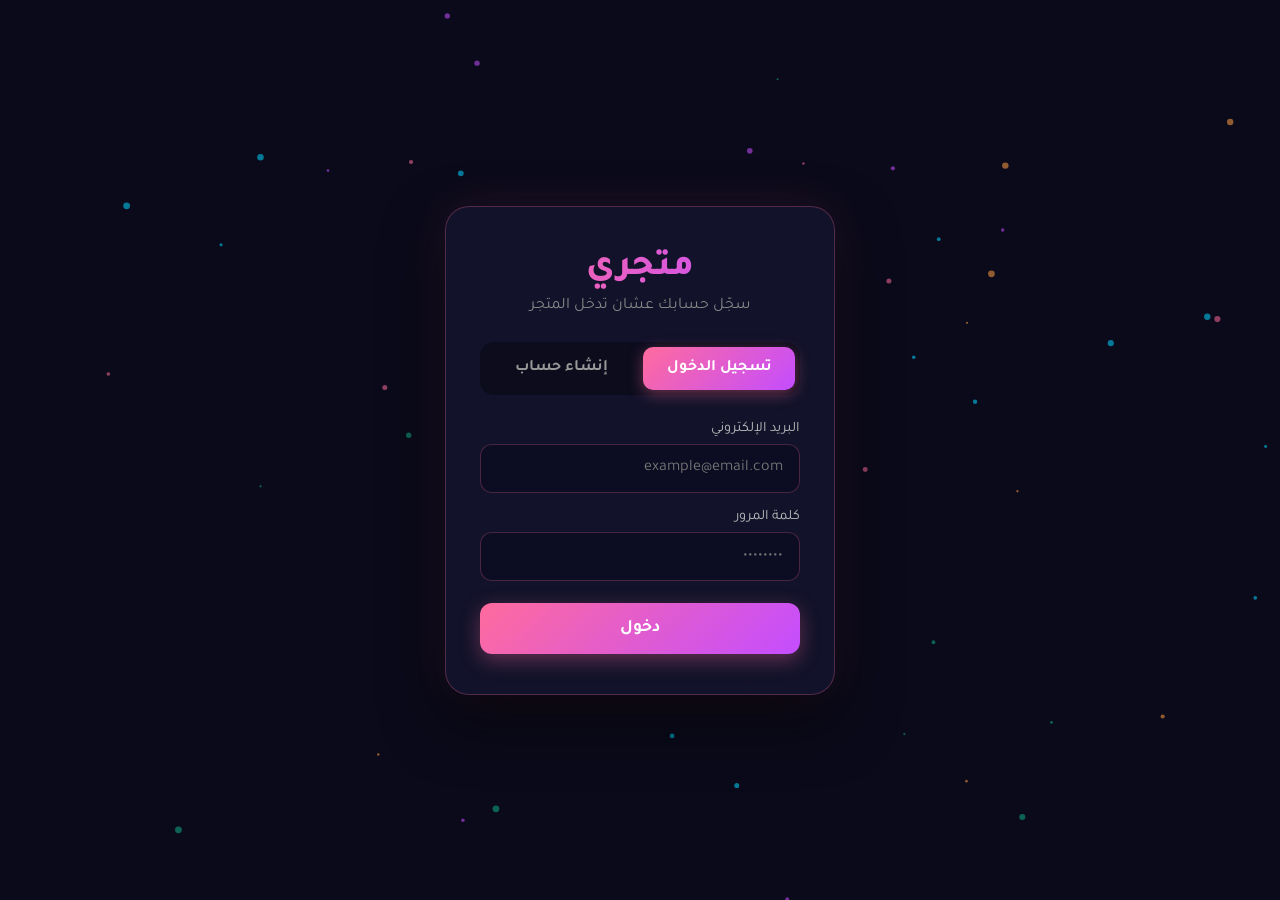
<file: public/index.html>
<!DOCTYPE html>
<html lang="ar" dir="rtl">
<head>
  <meta charset="UTF-8">
  <meta name="viewport" content="width=device-width, initial-scale=1.0">
  <title>متجري - تسوق أونلاين</title>
  <link rel="stylesheet" href="style.css">
  <link href="https://fonts.googleapis.com/css2?family=Tajawal:wght@400;500;700&display=swap" rel="stylesheet">
  <style>
    .user-area { display:flex; align-items:center; gap:10px; }
    .user-avatar {
      width:36px; height:36px; border-radius:50%; object-fit:cover;
      border:2px solid #ff6b9d; background:#1a1a2e; cursor:pointer;
    }
    .user-name { color:#ff6b9d; font-weight:600; cursor:pointer; max-width:120px; overflow:hidden; text-overflow:ellipsis; white-space:nowrap; }
    /* Profile Modal */
    .profile-modal {
      display:none; position:fixed; inset:0; background:rgba(0,0,0,.75); z-index:300;
      align-items:center; justify-content:center; backdrop-filter:blur(6px);
    }
    .profile-modal.show { display:flex; }
    .profile-box {
      background:rgba(20,20,45,.95); border-radius:20px; padding:32px;
      width:90%; max-width:420px; border:1px solid rgba(255,107,157,.3);
      box-shadow:0 20px 50px rgba(0,0,0,.5); animation:cardIn .4s ease;
    }
    @keyframes cardIn { from{opacity:0;transform:scale(.95)} to{opacity:1;transform:none} }
    .profile-box h3 { margin-bottom:20px; background:linear-gradient(90deg,#ff6b9d,#c44dff); -webkit-background-clip:text; -webkit-text-fill-color:transparent; }
    .profile-avatar-wrap { text-align:center; margin-bottom:20px; }
    .profile-avatar-wrap img {
      width:100px; height:100px; border-radius:50%; object-fit:cover;
      border:3px solid #5865F2; background:#111;
    }
    .profile-box .form-group { margin-bottom:14px; }
    .profile-box label { display:block; margin-bottom:6px; color:#aaa; font-size:.9rem; }
    .profile-box input, .profile-box textarea {
      width:100%; padding:12px 14px; border-radius:10px; border:1px solid rgba(255,107,157,.25);
      background:rgba(10,10,30,.6); color:#eee; font-family:inherit; font-size:1rem;
    }
    .profile-actions { display:flex; gap:10px; margin-top:18px; }
    .profile-actions button { flex:1; }
  </style>
</head>
<body>
  <canvas id="particles-canvas"></canvas>

  <header>
    <div class="container header-content">
      <div class="logo">
        <h1>متجري</h1>
        <span>تسوق بثقة</span>
      </div>
      <nav>
        <a href="index.html" class="active">الرئيسية</a>
        <a href="admin.html">لوحة التحكم</a>
      </nav>
      <div class="user-area" id="user-area" style="display:none;">
        <img id="header-avatar" class="user-avatar" src="" alt="avatar" onclick="openProfile()">
        <span class="user-name" id="header-name" onclick="openProfile()">—</span>
        <a href="#" id="logout-btn" style="color:#ff6b9d;font-size:.9rem;">خروج</a>
      </div>
      <div class="cart-icon" onclick="toggleCart()">
        🛒 <span id="cart-count">0</span>
      </div>
    </div>
  </header>

  <main class="container">
    <section class="hero">
      <h2>مرحباً بك في متجرنا</h2>
      <p>تجربة تسوق فاخرة مع تأثيرات تفاعلية. حرّك الماوس وشاهد السحر.</p>
    </section>

    <section class="products-section">
      <h2 class="section-title">منتجاتنا</h2>
      <div id="products-grid" class="products-grid">
        <p class="empty-msg">جاري تحميل المنتجات...</p>
      </div>
    </section>
  </main>

  <!-- سلة التسوق -->
  <div id="cart-sidebar" class="cart-sidebar">
    <div class="cart-header">
      <h3>سلة التسوق</h3>
      <button onclick="toggleCart()" class="close-btn">×</button>
    </div>
    <div id="cart-items" class="cart-items"></div>
    <div class="cart-footer">
      <div class="cart-total">المجموع: <span id="cart-total">0</span> ر.س</div>
      <div id="checkout-form" style="display:none; margin-top:15px;">
        <input type="text" id="cust-name" placeholder="اسمك" style="width:100%;margin-bottom:8px;padding:10px;border-radius:6px;border:1px solid #ddd;">
        <input type="text" id="cust-phone" placeholder="رقم الجوال" style="width:100%;margin-bottom:8px;padding:10px;border-radius:6px;border:1px solid #ddd;">
      </div>
      <button class="checkout-btn" onclick="checkout()">إتمام الشراء</button>
    </div>
  </div>
  <div id="overlay" class="overlay" onclick="toggleCart()"></div>

  <!-- Profile Modal -->
  <div class="profile-modal" id="profile-modal">
    <div class="profile-box">
      <h3>إعدادات الحساب</h3>
      <div class="profile-avatar-wrap">
        <img id="profile-avatar-preview" src="" alt="avatar">
        <div style="margin-top:10px;">
          <input type="file" id="profile-avatar-input" accept="image/*" style="display:none">
          <button type="button" class="btn-secondary" onclick="document.getElementById('profile-avatar-input').click()" style="font-size:.9rem;">تغيير الصورة</button>
        </div>
      </div>
      <div class="form-group">
        <label>الاسم الظاهر</label>
        <input type="text" id="profile-display-name" placeholder="اسمك">
      </div>
      <div class="form-group">
        <label>البريد الإلكتروني</label>
        <input type="email" id="profile-email" readonly style="opacity:.7">
      </div>
      <div class="form-group">
        <label>اسم المستخدم</label>
        <input type="text" id="profile-username" readonly style="opacity:.7">
      </div>
      <div class="profile-actions">
        <button class="btn-secondary" onclick="closeProfile()">إغلاق</button>
        <button class="btn-primary" onclick="saveProfile()">حفظ التغييرات</button>
      </div>
      <p id="profile-msg" style="margin-top:12px;text-align:center;color:#ff6b9d;"></p>
    </div>
  </div>

  <footer>
    <div class="container">
      <p>© 2026 متجري - يعمل بقاعدة بيانات SQLite حقيقية</p>
    </div>
  </footer>

  <script src="script.js"></script>
  <script>
    // Force login
    (async function() {
      const token = localStorage.getItem('user_token');
      if (!token) {
        location.href = 'auth.html';
        return;
      }
      try {
        const res = await fetch('/api/auth/me', { headers: { 'X-User-Token': token } });
        const data = await res.json();
        if (!data.logged_in) {
          localStorage.removeItem('user_token');
          location.href = 'auth.html';
          return;
        }
        // show user
        document.getElementById('user-area').style.display = 'flex';
        document.getElementById('header-name').textContent = data.display_name || data.username;
        const av = document.getElementById('header-avatar');
        av.src = data.avatar || 'https://cdn.discordapp.com/embed/avatars/0.png';
        window.currentUser = data;
      } catch {
        location.href = 'auth.html';
      }
    })();

    function openProfile() {
      const u = window.currentUser;
      if (!u) return;
      document.getElementById('profile-display-name').value = u.display_name || u.username || '';
      document.getElementById('profile-email').value = u.email || '';
      document.getElementById('profile-username').value = u.username || '';
      document.getElementById('profile-avatar-preview').src = u.avatar || 'https://cdn.discordapp.com/embed/avatars/0.png';
      document.getElementById('profile-msg').textContent = '';
      document.getElementById('profile-modal').classList.add('show');
    }
    function closeProfile() {
      document.getElementById('profile-modal').classList.remove('show');
    }

    let pendingAvatar = null;
    document.getElementById('profile-avatar-input').onchange = function(e) {
      const file = e.target.files[0];
      if (!file) return;
      const reader = new FileReader();
      reader.onload = function(ev) {
        pendingAvatar = ev.target.result;
        document.getElementById('profile-avatar-preview').src = pendingAvatar;
      };
      reader.readAsDataURL(file);
    };

    async function saveProfile() {
      const token = localStorage.getItem('user_token');
      const body = {
        display_name: document.getElementById('profile-display-name').value.trim()
      };
      if (pendingAvatar) body.avatar = pendingAvatar;
      const res = await fetch('/api/auth/profile', {
        method: 'POST',
        headers: { 'Content-Type': 'application/json', 'X-User-Token': token },
        body: JSON.stringify(body)
      });
      const data = await res.json();
      const msg = document.getElementById('profile-msg');
      if (res.ok) {
        msg.textContent = 'تم الحفظ بنجاح';
        msg.style.color = '#10ac84';
        window.currentUser = data.user;
        document.getElementById('header-name').textContent = data.user.display_name || data.user.username;
        document.getElementById('header-avatar').src = data.user.avatar || 'https://cdn.discordapp.com/embed/avatars/0.png';
        pendingAvatar = null;
        setTimeout(closeProfile, 900);
      } else {
        msg.textContent = data.error || 'خطأ';
        msg.style.color = '#ff6b9d';
      }
    }

    document.getElementById('logout-btn').onclick = async (e) => {
      e.preventDefault();
      const token = localStorage.getItem('user_token');
      await fetch('/api/auth/logout', { method: 'DELETE', headers: { 'X-User-Token': token } });
      localStorage.removeItem('user_token');
      location.href = 'auth.html';
    };
  </script>
</body>
</html>
</file>
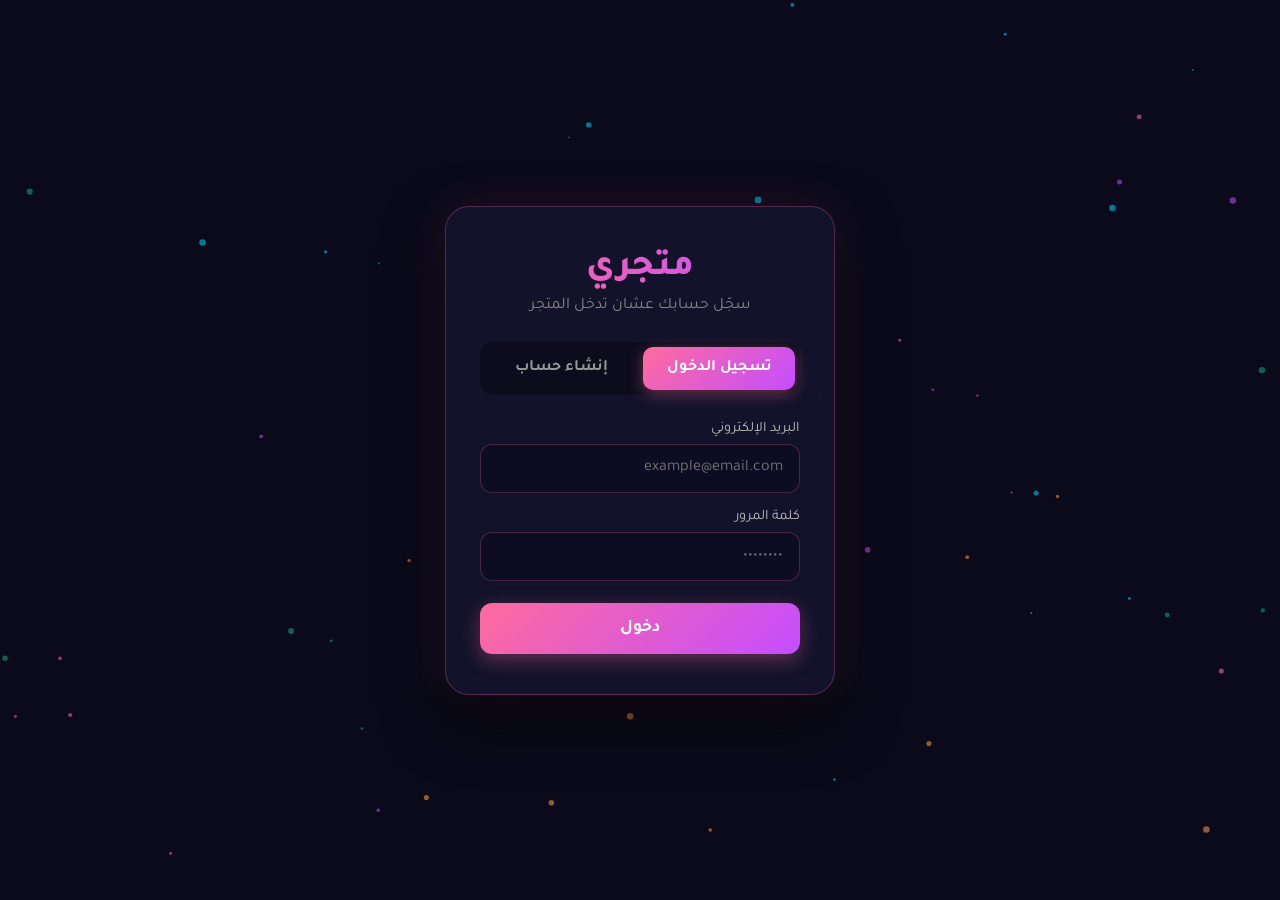
<file: public/auth.html>
<!DOCTYPE html>
<html lang="ar" dir="rtl">
<head>
<meta charset="UTF-8"><meta name="viewport" content="width=device-width,initial-scale=1">
<title>تسجيل الدخول - متجري</title>
<link href="https://fonts.googleapis.com/css2?family=Tajawal:wght@400;500;700;800&display=swap" rel="stylesheet">
<style>
*{margin:0;padding:0;box-sizing:border-box}
body{font-family:'Tajawal',sans-serif;background:#0a0a1a;color:#e8e8f0;min-height:100vh;display:flex;align-items:center;justify-content:center;overflow:hidden}
#particles-canvas{position:fixed;inset:0;z-index:0;pointer-events:none}
.auth-container{position:relative;z-index:1;width:100%;max-width:430px;padding:20px}
.auth-card{background:rgba(20,20,45,.88);backdrop-filter:blur(22px);border-radius:24px;border:1px solid rgba(255,107,157,.28);box-shadow:0 25px 60px rgba(0,0,0,.55),0 0 50px rgba(255,107,157,.12);padding:40px 34px;animation:cardIn .6s ease}
@keyframes cardIn{from{opacity:0;transform:translateY(30px) scale(.95)}to{opacity:1;transform:none}}
.logo{text-align:center;margin-bottom:26px}
.logo h1{font-size:2.3rem;font-weight:800;background:linear-gradient(90deg,#ff6b9d,#c44dff,#00d4ff,#ff6b9d);background-size:300% 100%;-webkit-background-clip:text;-webkit-text-fill-color:transparent;animation:grad 4s ease infinite}
@keyframes grad{0%,100%{background-position:0%}50%{background-position:100%}}
.logo p{color:#888;margin-top:6px}
.tabs{display:flex;gap:6px;margin-bottom:26px;background:rgba(0,0,0,.3);border-radius:14px;padding:5px}
.tab{flex:1;text-align:center;padding:12px;border-radius:10px;cursor:pointer;font-weight:600;color:#999;transition:.3s}
.tab.active{background:linear-gradient(135deg,#ff6b9d,#c44dff);color:#fff;box-shadow:0 4px 15px rgba(255,107,157,.4)}
.form-group{margin-bottom:16px}
.form-group label{display:block;margin-bottom:6px;color:#bbb;font-size:.9rem}
.form-group input{width:100%;padding:14px 16px;border:1px solid rgba(255,107,157,.25);border-radius:12px;background:rgba(10,10,30,.6);color:#eee;font-family:inherit;font-size:1rem;transition:.25s}
.form-group input:focus{outline:none;border-color:#ff6b9d;box-shadow:0 0 0 3px rgba(255,107,157,.2)}
.btn-main{width:100%;padding:15px;background:linear-gradient(135deg,#ff6b9d,#c44dff);border:none;border-radius:12px;color:#fff;font-family:inherit;font-size:1.1rem;font-weight:700;cursor:pointer;transition:.3s;box-shadow:0 6px 20px rgba(255,107,157,.35);margin-top:6px}
.btn-main:hover{transform:translateY(-2px);box-shadow:0 10px 28px rgba(255,107,157,.5)}
.btn-main:disabled{opacity:.6;cursor:not-allowed;transform:none}
.msg{margin-top:14px;padding:12px;border-radius:10px;text-align:center;font-size:.95rem;display:none}
.msg.error{background:rgba(231,76,60,.15);color:#ff6b6b;display:block}
.msg.success{background:rgba(16,172,132,.15);color:#10ac84;display:block}
.msg.info{background:rgba(52,152,219,.15);color:#3498db;display:block}
.hidden{display:none!important}
.code-hint{background:rgba(255,107,157,.1);border:1px dashed rgba(255,107,157,.4);border-radius:10px;padding:12px;margin-bottom:14px;text-align:center;font-size:.9rem;color:#ff6b9d}
</style>
</head>
<body>
<canvas id="particles-canvas"></canvas>
<div class="auth-container">
  <div class="auth-card">
    <div class="logo"><h1>متجري</h1><p>سجّل حسابك عشان تدخل المتجر</p></div>
    <div class="tabs" id="main-tabs">
      <div class="tab active" data-tab="login">تسجيل الدخول</div>
      <div class="tab" data-tab="register">إنشاء حساب</div>
    </div>
    <form id="login-form">
      <div class="form-group"><label>البريد الإلكتروني</label><input type="email" id="login-email" required placeholder="example@email.com"></div>
      <div class="form-group"><label>كلمة المرور</label><input type="password" id="login-password" required placeholder="••••••••"></div>
      <button type="submit" class="btn-main">دخول</button>
      <div class="msg" id="login-msg"></div>
    </form>
    <form id="register-form" class="hidden">
      <div class="form-group"><label>اسم المستخدم</label><input type="text" id="reg-username" required placeholder="اسمك"></div>
      <div class="form-group"><label>البريد الإلكتروني</label><input type="email" id="reg-email" required placeholder="example@email.com"></div>
      <div class="form-group"><label>كلمة المرور</label><input type="password" id="reg-password" required minlength="6" placeholder="6 أحرف على الأقل"></div>
      <button type="submit" class="btn-main">إنشاء حساب</button>
      <div class="msg" id="reg-msg"></div>
    </form>
    <form id="verify-form" class="hidden">
      <div class="code-hint" id="code-hint">أدخل كود التحقق</div>
      <div class="form-group"><label>كود التحقق</label><input type="text" id="verify-code" required maxlength="6" placeholder="000000" style="text-align:center;font-size:1.5rem;letter-spacing:10px"></div>
      <button type="submit" class="btn-main">تفعيل الحساب</button>
      <div class="msg" id="verify-msg"></div>
    </form>
  </div>
</div>
<script>
const API='';
let pendingEmail='';
const canvas=document.getElementById('particles-canvas'),ctx=canvas.getContext('2d');
let w,h,particles=[];
const colors=['#ff6b9d','#c44dff','#00d4ff','#ff9f43','#10ac84'];
function resize(){w=canvas.width=innerWidth;h=canvas.height=innerHeight}
resize();addEventListener('resize',resize);
for(let i=0;i<55;i++)particles.push({x:Math.random()*w,y:Math.random()*h,vx:(Math.random()-.5)*.5,vy:(Math.random()-.5)*.5,size:Math.random()*2.5+1,color:colors[Math.floor(Math.random()*colors.length)]});
function animate(){ctx.clearRect(0,0,w,h);particles.forEach(p=>{p.x+=p.vx;p.y+=p.vy;if(p.x<0||p.x>w)p.vx*=-1;if(p.y<0||p.y>h)p.vy*=-1;ctx.beginPath();ctx.arc(p.x,p.y,p.size,0,Math.PI*2);ctx.fillStyle=p.color;ctx.globalAlpha=.55;ctx.fill()});ctx.globalAlpha=1;requestAnimationFrame(animate)}
animate();
// if already logged in → go to shop
(async()=>{const t=localStorage.getItem('user_token');if(!t)return;try{const r=await fetch(API+'/api/auth/me',{headers:{'X-User-Token':t}});const d=await r.json();if(d.logged_in)location.href='index.html'}catch{}})();
document.querySelectorAll('.tab').forEach(tab=>{tab.onclick=()=>{document.querySelectorAll('.tab').forEach(t=>t.classList.remove('active'));tab.classList.add('active');const n=tab.dataset.tab;document.getElementById('login-form').classList.toggle('hidden',n!=='login');document.getElementById('register-form').classList.toggle('hidden',n!=='register');document.getElementById('verify-form').classList.add('hidden');document.getElementById('main-tabs').classList.remove('hidden')}});
function showMsg(id,text,type){const el=document.getElementById(id);el.textContent=text;el.className='msg '+type}
document.getElementById('register-form').onsubmit=async e=>{e.preventDefault();const btn=e.target.querySelector('button');btn.disabled=true;const body={username:document.getElementById('reg-username').value.trim(),email:document.getElementById('reg-email').value.trim(),password:document.getElementById('reg-password').value};try{const res=await fetch(API+'/api/auth/register',{method:'POST',headers:{'Content-Type':'application/json'},body:JSON.stringify(body)});const data=await res.json();if(res.ok){pendingEmail=body.email;document.getElementById('register-form').classList.add('hidden');document.getElementById('main-tabs').classList.add('hidden');document.getElementById('verify-form').classList.remove('hidden');let h='أدخل كود التحقق';if(data.debug_code)h+=' (للاختبار: <b>'+data.debug_code+'</b>)';document.getElementById('code-hint').innerHTML=h;showMsg('verify-msg',data.message,'info')}else showMsg('reg-msg',data.error||'خطأ','error')}catch{showMsg('reg-msg','خطأ اتصال','error')}btn.disabled=false};
document.getElementById('verify-form').onsubmit=async e=>{e.preventDefault();const btn=e.target.querySelector('button');btn.disabled=true;try{const res=await fetch(API+'/api/auth/verify',{method:'POST',headers:{'Content-Type':'application/json'},body:JSON.stringify({email:pendingEmail,code:document.getElementById('verify-code').value.trim()})});const data=await res.json();if(res.ok){localStorage.setItem('user_token',data.token);showMsg('verify-msg','تم التفعيل! جاري الدخول...','success');setTimeout(()=>location.href='index.html',900)}else showMsg('verify-msg',data.error||'خطأ','error')}catch{showMsg('verify-msg','خطأ اتصال','error')}btn.disabled=false};
document.getElementById('login-form').onsubmit=async e=>{e.preventDefault();const btn=e.target.querySelector('button');btn.disabled=true;try{const res=await fetch(API+'/api/auth/login',{method:'POST',headers:{'Content-Type':'application/json'},body:JSON.stringify({email:document.getElementById('login-email').value.trim(),password:document.getElementById('login-password').value})});const data=await res.json();if(res.ok){localStorage.setItem('user_token',data.token);showMsg('login-msg','تم الدخول!','success');setTimeout(()=>location.href='index.html',700)}else if(data.need_verify){pendingEmail=document.getElementById('login-email').value.trim();document.getElementById('login-form').classList.add('hidden');document.getElementById('main-tabs').classList.add('hidden');document.getElementById('verify-form').classList.remove('hidden');showMsg('verify-msg',data.error,'info')}else showMsg('login-msg',data.error||'خطأ','error')}catch{showMsg('login-msg','خطأ اتصال','error')}btn.disabled=false};
</script>
</body>
</html>
</file>
<file: public/style.css>
* {
  margin: 0;
  padding: 0;
  box-sizing: border-box;
}

body {
  font-family: 'Tajawal', sans-serif;
  background: #0a0a1a;
  color: #e8e8f0;
  line-height: 1.6;
  direction: rtl;
  min-height: 100vh;
  overflow-x: hidden;
  position: relative;
}

/* Canvas الجزيئات */
#particles-canvas {
  position: fixed;
  top: 0;
  left: 0;
  width: 100%;
  height: 100%;
  z-index: 0;
  pointer-events: none;
}

.container {
  max-width: 1100px;
  margin: 0 auto;
  padding: 0 20px;
  position: relative;
  z-index: 1;
}

/* Header */
header {
  background: rgba(15, 15, 35, 0.85);
  backdrop-filter: blur(12px);
  -webkit-backdrop-filter: blur(12px);
  color: white;
  padding: 15px 0;
  position: sticky;
  top: 0;
  z-index: 100;
  border-bottom: 1px solid rgba(233, 69, 96, 0.3);
  box-shadow: 0 4px 30px rgba(233, 69, 96, 0.15);
}

.header-content {
  display: flex;
  align-items: center;
  justify-content: space-between;
  gap: 20px;
}

.logo h1 {
  font-size: 1.7rem;
  font-weight: 700;
  margin: 0;
  background: linear-gradient(90deg, #ff6b9d, #c44dff, #00d4ff, #ff6b9d);
  background-size: 300% 100%;
  -webkit-background-clip: text;
  -webkit-text-fill-color: transparent;
  background-clip: text;
  animation: gradientMove 4s ease infinite;
}

@keyframes gradientMove {
  0% { background-position: 0% 50%; }
  50% { background-position: 100% 50%; }
  100% { background-position: 0% 50%; }
}

.logo span {
  font-size: 0.8rem;
  opacity: 0.7;
  color: #aaa;
}

nav {
  display: flex;
  gap: 22px;
}

nav a {
  color: #bbb;
  text-decoration: none;
  font-weight: 500;
  transition: all 0.3s;
  position: relative;
}

nav a::after {
  content: '';
  position: absolute;
  bottom: -4px;
  right: 0;
  width: 0;
  height: 2px;
  background: linear-gradient(90deg, #ff6b9d, #c44dff);
  transition: width 0.3s;
}

nav a:hover::after,
nav a.active::after {
  width: 100%;
}

nav a:hover,
nav a.active {
  color: #ff6b9d;
}

.cart-icon {
  background: linear-gradient(135deg, #ff6b9d, #c44dff);
  color: white;
  padding: 9px 18px;
  border-radius: 30px;
  cursor: pointer;
  font-weight: 700;
  display: flex;
  align-items: center;
  gap: 6px;
  transition: all 0.3s;
  box-shadow: 0 4px 15px rgba(255, 107, 157, 0.4);
}

.cart-icon:hover {
  transform: scale(1.08);
  box-shadow: 0 6px 25px rgba(255, 107, 157, 0.6);
}

/* Hero */
.hero {
  background: linear-gradient(135deg, rgba(26, 26, 46, 0.9), rgba(22, 33, 62, 0.85));
  backdrop-filter: blur(10px);
  color: white;
  padding: 55px 35px;
  border-radius: 20px;
  margin: 35px 0;
  text-align: center;
  border: 1px solid rgba(255, 107, 157, 0.25);
  box-shadow: 0 10px 40px rgba(0, 0, 0, 0.4), inset 0 1px 0 rgba(255,255,255,0.05);
  position: relative;
  overflow: hidden;
}

.hero::before {
  content: '';
  position: absolute;
  top: -50%;
  left: -50%;
  width: 200%;
  height: 200%;
  background: radial-gradient(circle, rgba(255,107,157,0.08) 0%, transparent 60%);
  animation: pulseGlow 6s ease-in-out infinite;
}

@keyframes pulseGlow {
  0%, 100% { transform: scale(1); opacity: 0.5; }
  50% { transform: scale(1.2); opacity: 1; }
}

.hero h2 {
  font-size: 2.2rem;
  margin-bottom: 12px;
  position: relative;
  background: linear-gradient(90deg, #fff, #ff6b9d, #c44dff, #fff);
  background-size: 300% 100%;
  -webkit-background-clip: text;
  -webkit-text-fill-color: transparent;
  background-clip: text;
  animation: gradientMove 5s ease infinite;
}

.hero p {
  opacity: 0.9;
  font-size: 1.15rem;
  position: relative;
}

/* Products */
.section-title {
  font-size: 1.6rem;
  margin-bottom: 28px;
  color: #fff;
  border-right: 4px solid;
  border-image: linear-gradient(180deg, #ff6b9d, #c44dff) 1;
  padding-right: 14px;
}

.products-grid {
  display: grid;
  grid-template-columns: repeat(auto-fill, minmax(260px, 1fr));
  gap: 28px;
  margin-bottom: 60px;
}

.product-card {
  background: rgba(25, 25, 50, 0.7);
  backdrop-filter: blur(12px);
  border-radius: 18px;
  overflow: hidden;
  border: 1px solid rgba(255, 107, 157, 0.15);
  box-shadow: 0 8px 32px rgba(0, 0, 0, 0.3);
  transition: all 0.35s cubic-bezier(0.4, 0, 0.2, 1);
  display: flex;
  flex-direction: column;
  position: relative;
}

.product-card:hover {
  transform: translateY(-10px) scale(1.02);
  border-color: rgba(255, 107, 157, 0.5);
  box-shadow: 0 20px 50px rgba(255, 107, 157, 0.25), 0 0 30px rgba(196, 77, 255, 0.15);
}

.product-image {
  height: 190px;
  background: linear-gradient(135deg, #1a1a2e, #16213e);
  display: flex;
  align-items: center;
  justify-content: center;
  font-size: 3.5rem;
  color: #555;
  overflow: hidden;
  position: relative;
}

.product-image::after {
  content: '';
  position: absolute;
  inset: 0;
  background: linear-gradient(180deg, transparent 60%, rgba(0,0,0,0.4));
}

.product-image img {
  width: 100%;
  height: 100%;
  object-fit: cover;
}

.product-info {
  padding: 20px;
  flex: 1;
  display: flex;
  flex-direction: column;
}

.product-info h3 {
  font-size: 1.2rem;
  margin-bottom: 8px;
  color: #fff;
}

.product-info p {
  font-size: 0.9rem;
  color: #999;
  flex: 1;
  margin-bottom: 14px;
}

.product-price {
  font-size: 1.4rem;
  font-weight: 700;
  background: linear-gradient(90deg, #ff6b9d, #c44dff);
  -webkit-background-clip: text;
  -webkit-text-fill-color: transparent;
  background-clip: text;
  margin-bottom: 14px;
}

.add-to-cart {
  background: linear-gradient(135deg, #ff6b9d, #c44dff);
  color: white;
  border: none;
  padding: 12px;
  border-radius: 10px;
  cursor: pointer;
  font-family: inherit;
  font-weight: 600;
  font-size: 1rem;
  transition: all 0.3s;
  box-shadow: 0 4px 15px rgba(255, 107, 157, 0.3);
}

.add-to-cart:hover {
  transform: translateY(-2px);
  box-shadow: 0 8px 25px rgba(255, 107, 157, 0.5);
}

/* Cart Sidebar */
.cart-sidebar {
  position: fixed;
  top: 0;
  left: -400px;
  width: 380px;
  height: 100%;
  background: rgba(15, 15, 35, 0.95);
  backdrop-filter: blur(20px);
  box-shadow: 5px 0 40px rgba(0,0,0,0.5);
  z-index: 200;
  transition: left 0.35s cubic-bezier(0.4, 0, 0.2, 1);
  display: flex;
  flex-direction: column;
  border-left: 1px solid rgba(255, 107, 157, 0.2);
}

.cart-sidebar.open {
  left: 0;
}

.cart-header {
  display: flex;
  justify-content: space-between;
  align-items: center;
  padding: 22px;
  background: linear-gradient(135deg, #1a1a2e, #16213e);
  color: white;
  border-bottom: 1px solid rgba(255, 107, 157, 0.2);
}

.close-btn {
  background: none;
  border: none;
  color: #ff6b9d;
  font-size: 1.9rem;
  cursor: pointer;
  line-height: 1;
  transition: transform 0.2s;
}

.close-btn:hover {
  transform: rotate(90deg);
}

.cart-items {
  flex: 1;
  overflow-y: auto;
  padding: 18px;
}

.cart-item {
  display: flex;
  justify-content: space-between;
  align-items: center;
  padding: 14px 0;
  border-bottom: 1px solid rgba(255,255,255,0.06);
}

.cart-item-info h4 {
  font-size: 1rem;
  margin-bottom: 4px;
  color: #eee;
}

.cart-item-info span {
  font-size: 0.85rem;
  color: #888;
}

.remove-item {
  background: linear-gradient(135deg, #ff4757, #c44569);
  color: white;
  border: none;
  width: 30px;
  height: 30px;
  border-radius: 50%;
  cursor: pointer;
  font-size: 1.1rem;
  transition: transform 0.2s;
}

.remove-item:hover {
  transform: scale(1.15);
}

.cart-footer {
  padding: 22px;
  border-top: 1px solid rgba(255, 107, 157, 0.15);
}

.cart-total {
  font-size: 1.3rem;
  font-weight: 700;
  margin-bottom: 16px;
  text-align: center;
  color: #ff6b9d;
}

.checkout-btn {
  width: 100%;
  background: linear-gradient(135deg, #ff6b9d, #c44dff);
  color: white;
  border: none;
  padding: 15px;
  border-radius: 12px;
  font-family: inherit;
  font-size: 1.15rem;
  font-weight: 700;
  cursor: pointer;
  transition: all 0.3s;
  box-shadow: 0 6px 20px rgba(255, 107, 157, 0.35);
}

.checkout-btn:hover {
  transform: translateY(-2px);
  box-shadow: 0 10px 30px rgba(255, 107, 157, 0.5);
}

.overlay {
  position: fixed;
  top: 0;
  left: 0;
  width: 100%;
  height: 100%;
  background: rgba(0,0,0,0.55);
  z-index: 150;
  display: none;
  backdrop-filter: blur(3px);
}

.overlay.show {
  display: block;
}

/* Admin */
.admin-main {
  padding: 35px 20px 70px;
}

.admin-form-card {
  background: rgba(25, 25, 50, 0.75);
  backdrop-filter: blur(14px);
  padding: 28px;
  border-radius: 18px;
  border: 1px solid rgba(255, 107, 157, 0.2);
  box-shadow: 0 10px 40px rgba(0,0,0,0.3);
  margin-bottom: 35px;
}

.admin-form-card h3 {
  margin-bottom: 22px;
  color: #fff;
  background: linear-gradient(90deg, #ff6b9d, #c44dff);
  -webkit-background-clip: text;
  -webkit-text-fill-color: transparent;
  background-clip: text;
}

.form-group {
  margin-bottom: 18px;
}

.form-group label {
  display: block;
  margin-bottom: 7px;
  font-weight: 500;
  color: #ccc;
}

.form-group input,
.form-group textarea {
  width: 100%;
  padding: 13px 16px;
  border: 1px solid rgba(255, 107, 157, 0.25);
  border-radius: 10px;
  font-family: inherit;
  font-size: 1rem;
  background: rgba(10, 10, 30, 0.6);
  color: #eee;
  transition: all 0.25s;
}

.form-group input:focus,
.form-group textarea:focus {
  outline: none;
  border-color: #ff6b9d;
  box-shadow: 0 0 0 3px rgba(255, 107, 157, 0.2);
}

.form-actions {
  display: flex;
  gap: 12px;
  margin-top: 12px;
}

.btn-primary {
  background: linear-gradient(135deg, #ff6b9d, #c44dff);
  color: white;
  border: none;
  padding: 13px 30px;
  border-radius: 10px;
  font-family: inherit;
  font-weight: 700;
  cursor: pointer;
  font-size: 1rem;
  transition: all 0.3s;
  box-shadow: 0 4px 15px rgba(255, 107, 157, 0.3);
}

.btn-primary:hover {
  transform: translateY(-2px);
  box-shadow: 0 8px 25px rgba(255, 107, 157, 0.5);
}

.btn-secondary {
  background: rgba(255,255,255,0.1);
  color: #ccc;
  border: 1px solid rgba(255,255,255,0.15);
  padding: 13px 30px;
  border-radius: 10px;
  font-family: inherit;
  font-weight: 500;
  cursor: pointer;
  transition: all 0.25s;
}

.btn-secondary:hover {
  background: rgba(255,255,255,0.15);
}

.admin-list {
  display: flex;
  flex-direction: column;
  gap: 14px;
}

.admin-item {
  background: rgba(25, 25, 50, 0.7);
  backdrop-filter: blur(10px);
  padding: 18px 22px;
  border-radius: 14px;
  border: 1px solid rgba(255, 107, 157, 0.12);
  box-shadow: 0 4px 20px rgba(0,0,0,0.2);
  display: flex;
  justify-content: space-between;
  align-items: center;
  gap: 15px;
  transition: all 0.25s;
}

.admin-item:hover {
  border-color: rgba(255, 107, 157, 0.35);
  transform: translateX(-4px);
}

.admin-item-info h4 {
  margin-bottom: 4px;
  color: #eee;
}

.admin-item-info span {
  color: #ff6b9d;
  font-weight: 700;
}

.admin-item-actions {
  display: flex;
  gap: 8px;
}

.btn-edit {
  background: linear-gradient(135deg, #3498db, #2980b9);
  color: white;
  border: none;
  padding: 9px 16px;
  border-radius: 8px;
  cursor: pointer;
  font-family: inherit;
  transition: transform 0.2s;
}

.btn-edit:hover {
  transform: scale(1.05);
}

.btn-delete {
  background: linear-gradient(135deg, #e74c3c, #c0392b);
  color: white;
  border: none;
  padding: 9px 16px;
  border-radius: 8px;
  cursor: pointer;
  font-family: inherit;
  transition: transform 0.2s;
}

.btn-delete:hover {
  transform: scale(1.05);
}

.empty-msg {
  text-align: center;
  color: #777;
  padding: 45px;
  background: rgba(25, 25, 50, 0.5);
  border-radius: 14px;
  border: 1px dashed rgba(255, 107, 157, 0.2);
}

/* Footer */
footer {
  background: rgba(10, 10, 25, 0.9);
  color: #666;
  text-align: center;
  padding: 28px 0;
  margin-top: 50px;
  border-top: 1px solid rgba(255, 107, 157, 0.15);
  position: relative;
  z-index: 1;
}

/* Responsive */
@media (max-width: 600px) {
  .header-content {
    flex-wrap: wrap;
  }
  .cart-sidebar {
    width: 100%;
    left: -100%;
  }
  .products-grid {
    grid-template-columns: 1fr;
  }
  .hero h2 {
    font-size: 1.6rem;
  }
}
</file>
